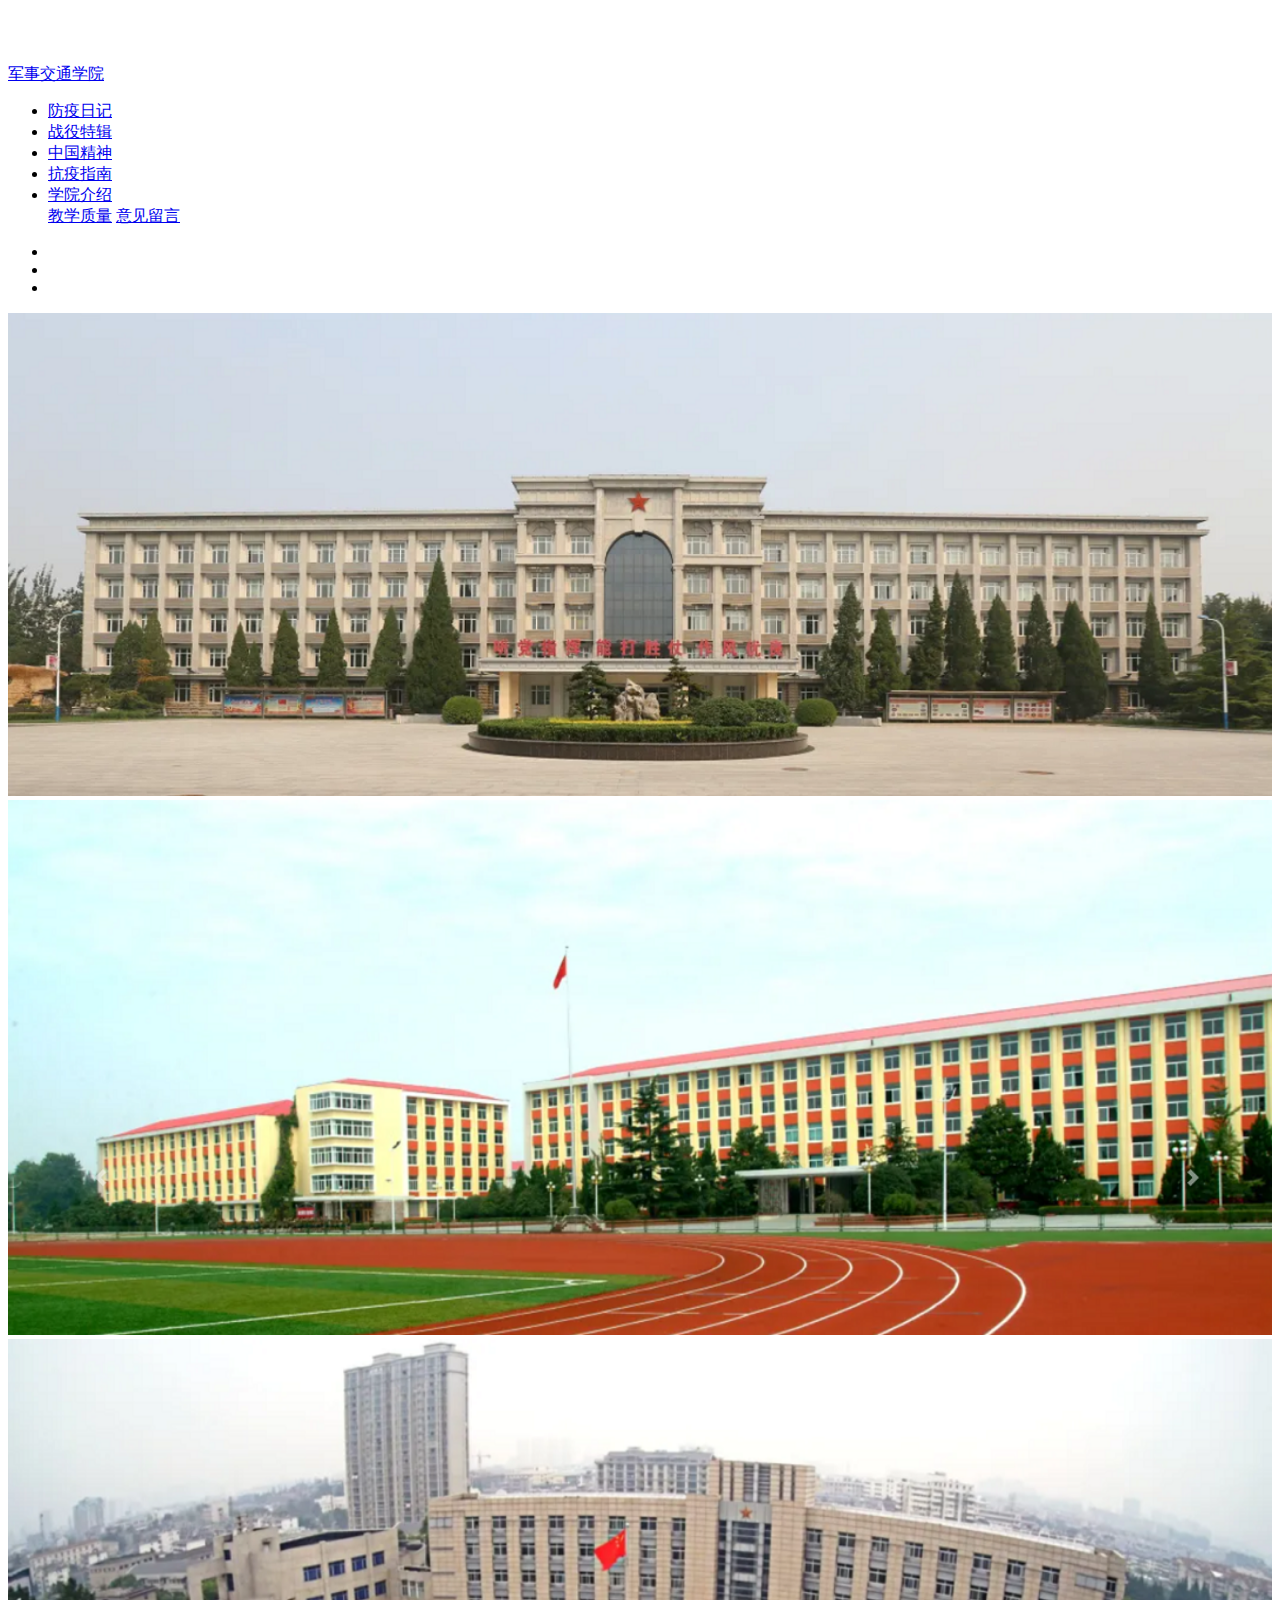
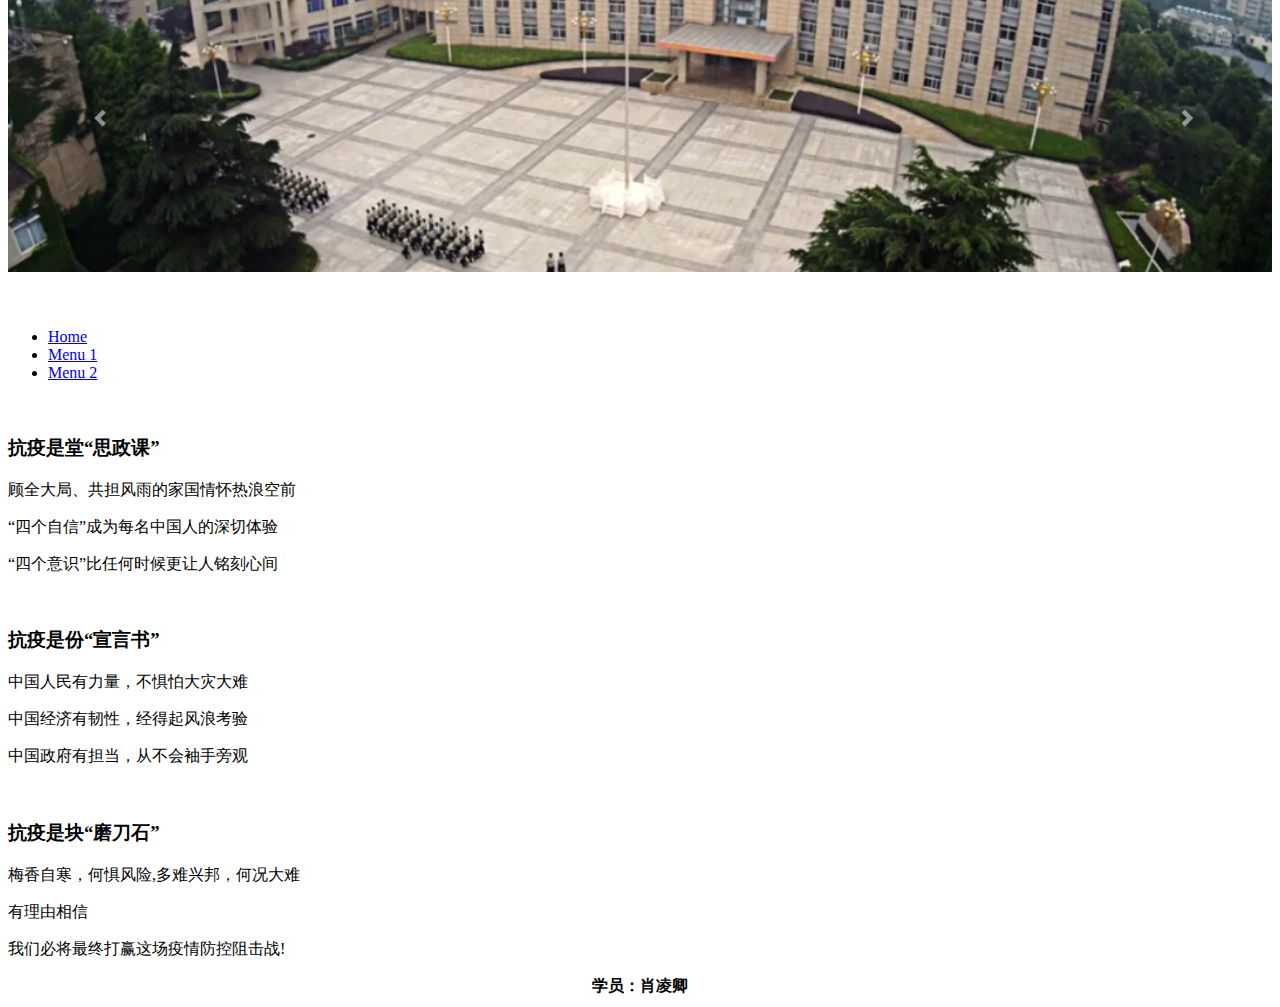
<file: index.html>
<!DOCTYPE html>
<html lang="zh">
	<head>
		<meta charset="UTF-8">
		<meta name="viewport" content="width=device-width, initial-scale=1.0">
		<meta http-equiv="X-UA-Compatible" content="ie=edge">
		<link rel="stylesheet" href="https://cdn.staticfile.org/twitter-bootstrap/4.3.1/css/bootstrap.min.css">
		<script src="https://cdn.staticfile.org/jquery/3.2.1/jquery.min.js"></script>
		<script src="https://cdn.staticfile.org/popper.js/1.15.0/umd/popper.min.js"></script>
		<script src="https://cdn.staticfile.org/twitter-bootstrap/4.3.1/js/bootstrap.min.js"></script>
		<!--[if lt IE 9]>
	  <script src="https://cdn.jsdelivr.net/npm/html5shiv@3.7.3/dist/html5shiv.min.js"></script>
	  <script src="https://cdn.jsdelivr.net/npm/respond.js@1.4.2/dest/respond.min.js"></script>
	<![endif]-->
		<!-- 引入相关样式文件 -->
		<link rel="stylesheet" type="text/css" href="css/index.css" />
		<title>军事交通学院</title>
	</head>
	<body>
		<!-- 导航栏部分 -->
		<nav class="navbar navbar-expand-sm bg-dark navbar-dark" id="int">
			<iframe frameborder="no" border="0" marginwidth="0" marginheight="0" width=298 height=52 src="https://music.163.com/outchain/player?type=2&id=1454382683&auto=1&height=32"></iframe>
			<div class="container">
				<!-- Brand -->
				<a class="navbar-brand col-lg-4" href="index.html">军事交通学院</a>

				<!-- Links -->
				<ul class="navbar-nav col-lg-8">
					<li class="nav-item">
						<a class="nav-link" href="html/diary.html">防疫日记</a>
					</li>
					<li class="nav-item">
						<a class="nav-link" href="html/action.html">战役特辑</a>
					</li>
					<li class="nav-item">
						<a class="nav-link" href="html/china.html">中国精神</a>
					</li>
					<li class="nav-item">
						<a class="nav-link" href="html/guide.html">抗疫指南</a>
					</li>
					<!-- Dropdown -->
					<li class="nav-item dropdown">
						<a class="nav-link dropdown-toggle" href="#" id="navbardrop" data-toggle="dropdown">
							学院介绍
						</a>
						<div class="dropdown-menu">
							<a class="dropdown-item" href="html/mass.html">教学质量</a>
							<a class="dropdown-item" href="html/note.html">意见留言</a>
						</div>
					</li>
				</ul>
			</div>
		</nav>
		<!-- 轮播图部分 -->

		<div id="demo" class="carousel slide" data-ride="carousel">

			<!-- 指示符 -->
			<ul class="carousel-indicators">
				<li data-target="#demo" data-slide-to="0" class="active"></li>
				<li data-target="#demo" data-slide-to="1"></li>
				<li data-target="#demo" data-slide-to="2"></li>
			</ul>

			<!-- 轮播图片 -->
			<div class="carousel-inner">
				<div class="carousel-item active">
					<img src="./images/bg1.png">
					<div class="carousel-caption">
					</div>
				</div>
				<div class="carousel-item">
					<img src="./images/bg2.png">
					<div class="carousel-caption">
					</div>
				</div>
				<div class="carousel-item">
					<img src="./images/bg3.png">
					<div class="carousel-caption">
					</div>
				</div>
			</div>

			<!-- 左右切换按钮 -->
			<a class="carousel-control-prev" href="#demo" data-slide="prev">
				<span class="carousel-control-prev-icon"></span>
			</a>
			<a class="carousel-control-next" href="#demo" data-slide="next">
				<span class="carousel-control-next-icon"></span>
			</a>

		</div>
		<br>
		<br>
		<!-- 卡片部分 -->

		<div class="container">
			<!-- Nav pills -->
			<ul class="nav nav-pills" role="tablist">
				<li class="nav-item">
					<a class="nav-link active" data-toggle="pill" href="#home">Home</a>
				</li>
				<li class="nav-item">
					<a class="nav-link" data-toggle="pill" href="#menu1">Menu 1</a>
				</li>
				<li class="nav-item">
					<a class="nav-link" data-toggle="pill" href="#menu2">Menu 2</a>
				</li>
			</ul>

			<!-- Tab panes -->
			<div class="tab-content">
				<div id="home" class="container tab-pane active"><br>
					<h3>抗疫是堂“思政课”</h3>
					<p>顾全大局、共担风雨的家国情怀热浪空前</p>
					<p>“四个自信”成为每名中国人的深切体验</p>
					<p>“四个意识”比任何时候更让人铭刻心间</p>
				</div>
				<div id="menu1" class="container tab-pane fade"><br>
					<h3>抗疫是份“宣言书”</h3>
					<p>中国人民有力量，不惧怕大灾大难</p>
					<p>中国经济有韧性，经得起风浪考验</p>
					<p>中国政府有担当，从不会袖手旁观</p>
				</div>
				<div id="menu2" class="container tab-pane fade"><br>
					<h3>抗疫是块“磨刀石”</h3>
					<p>梅香自寒，何惧风险,多难兴邦，何况大难</p>
					<p>有理由相信</p>
					<p>我们必将最终打赢这场疫情防控阻击战!</p>
				</div>
			</div>
		</div>
		<footer class="container" style="text-align: center;margin-bottom: 10px; font-weight: bolder;">
			学员：肖凌卿
		</footer>
	</body>
</html>
</file>
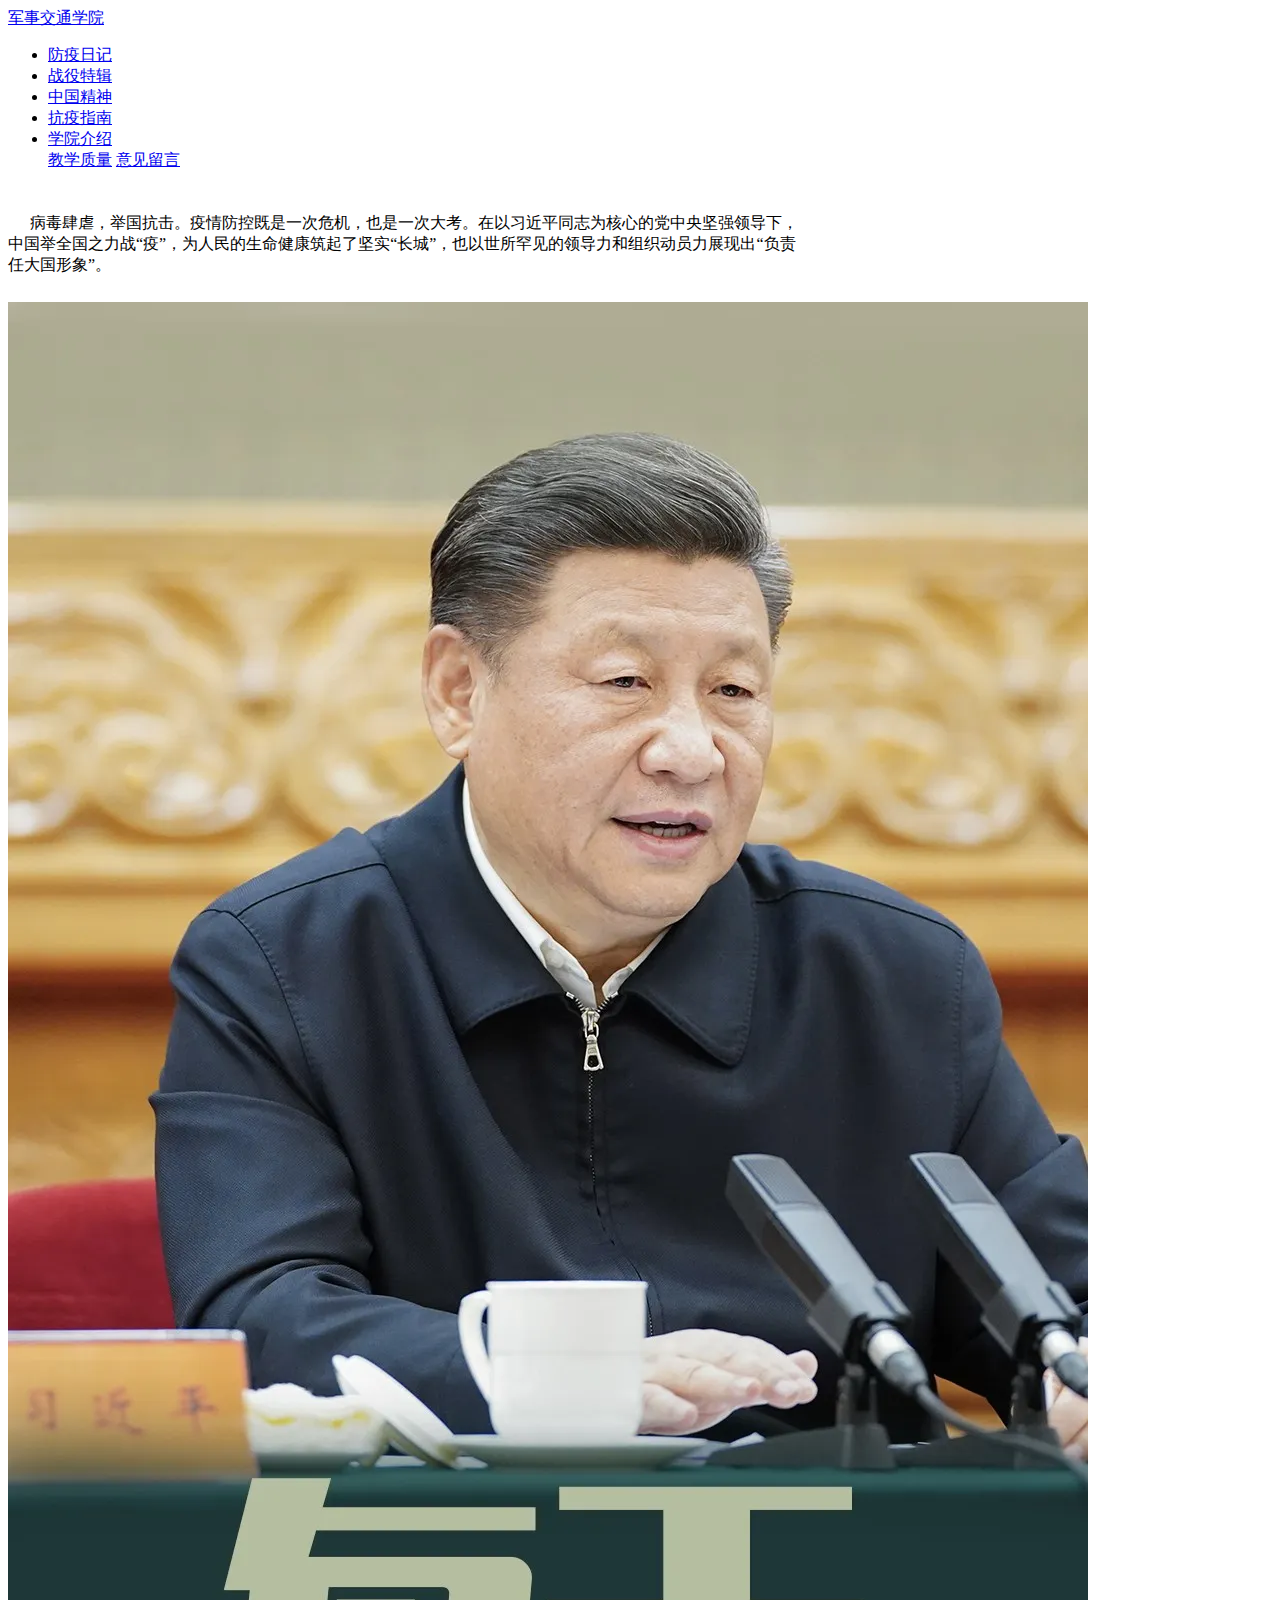
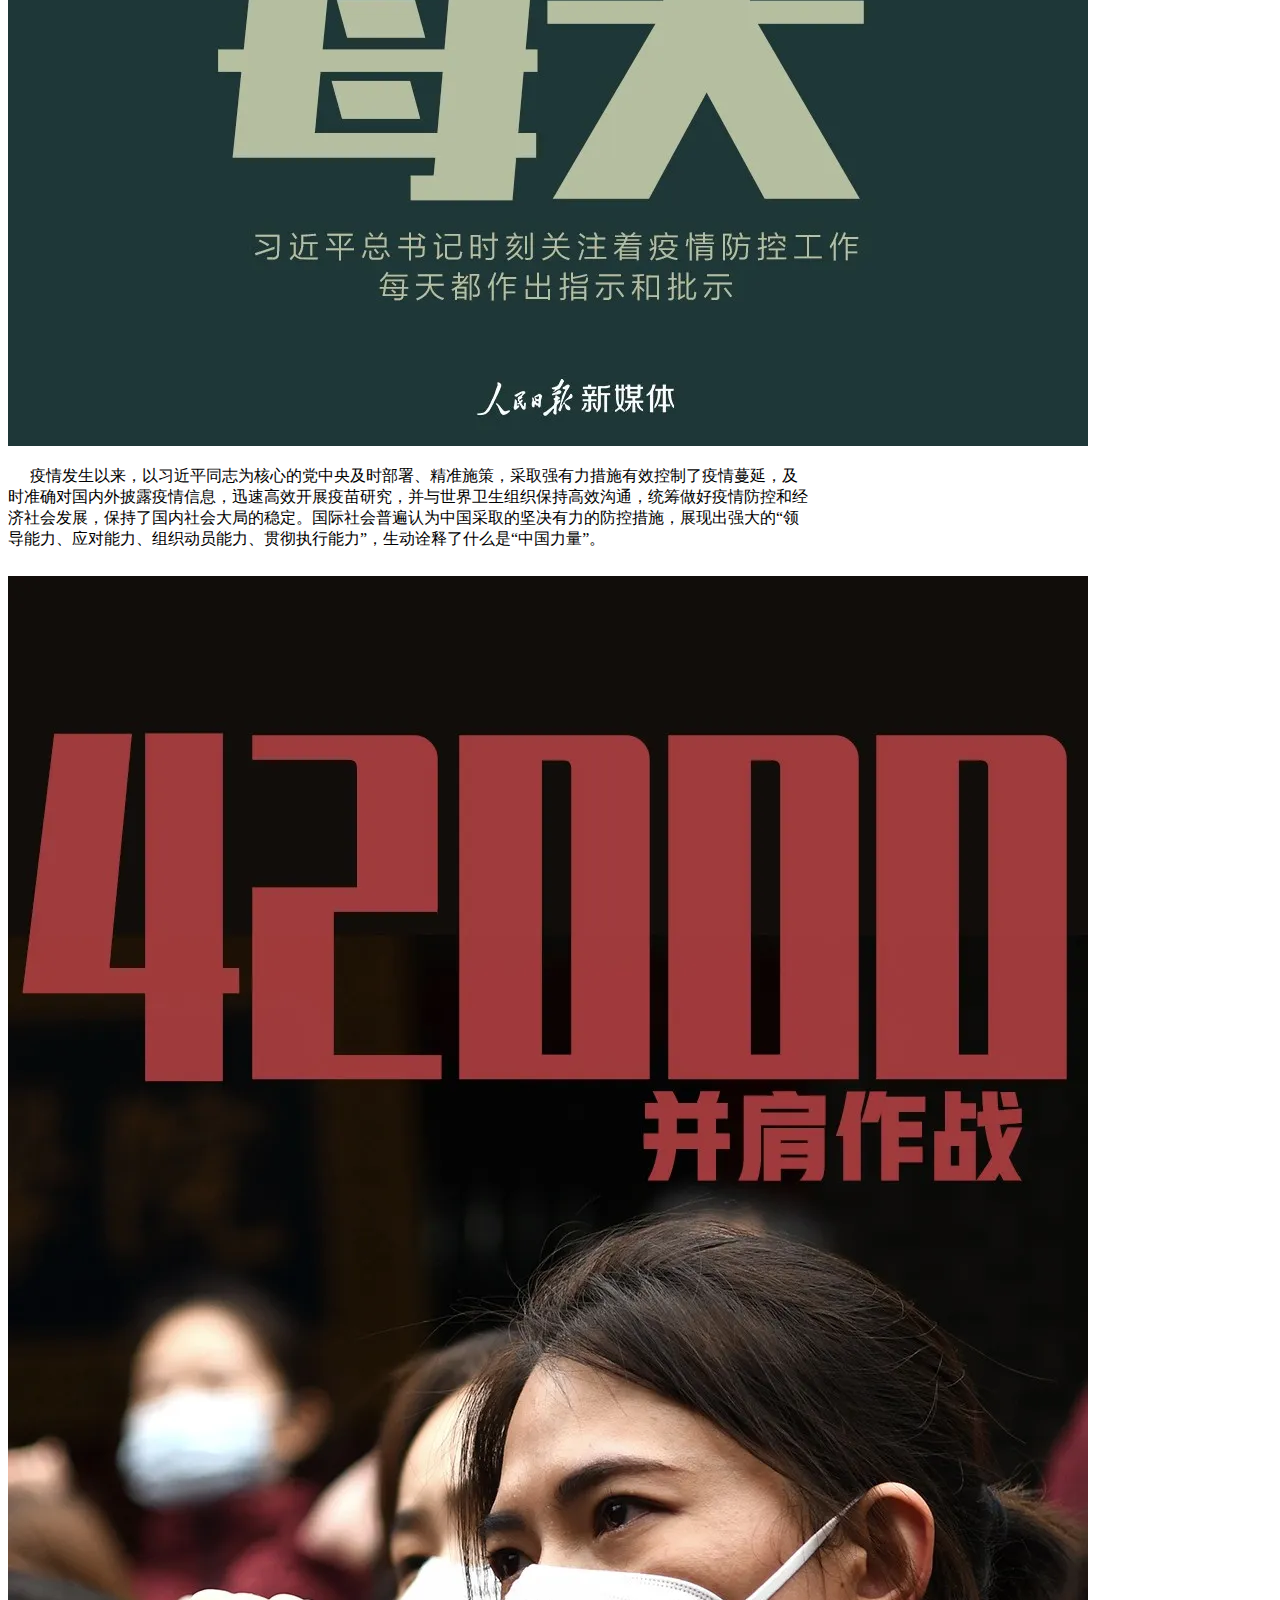
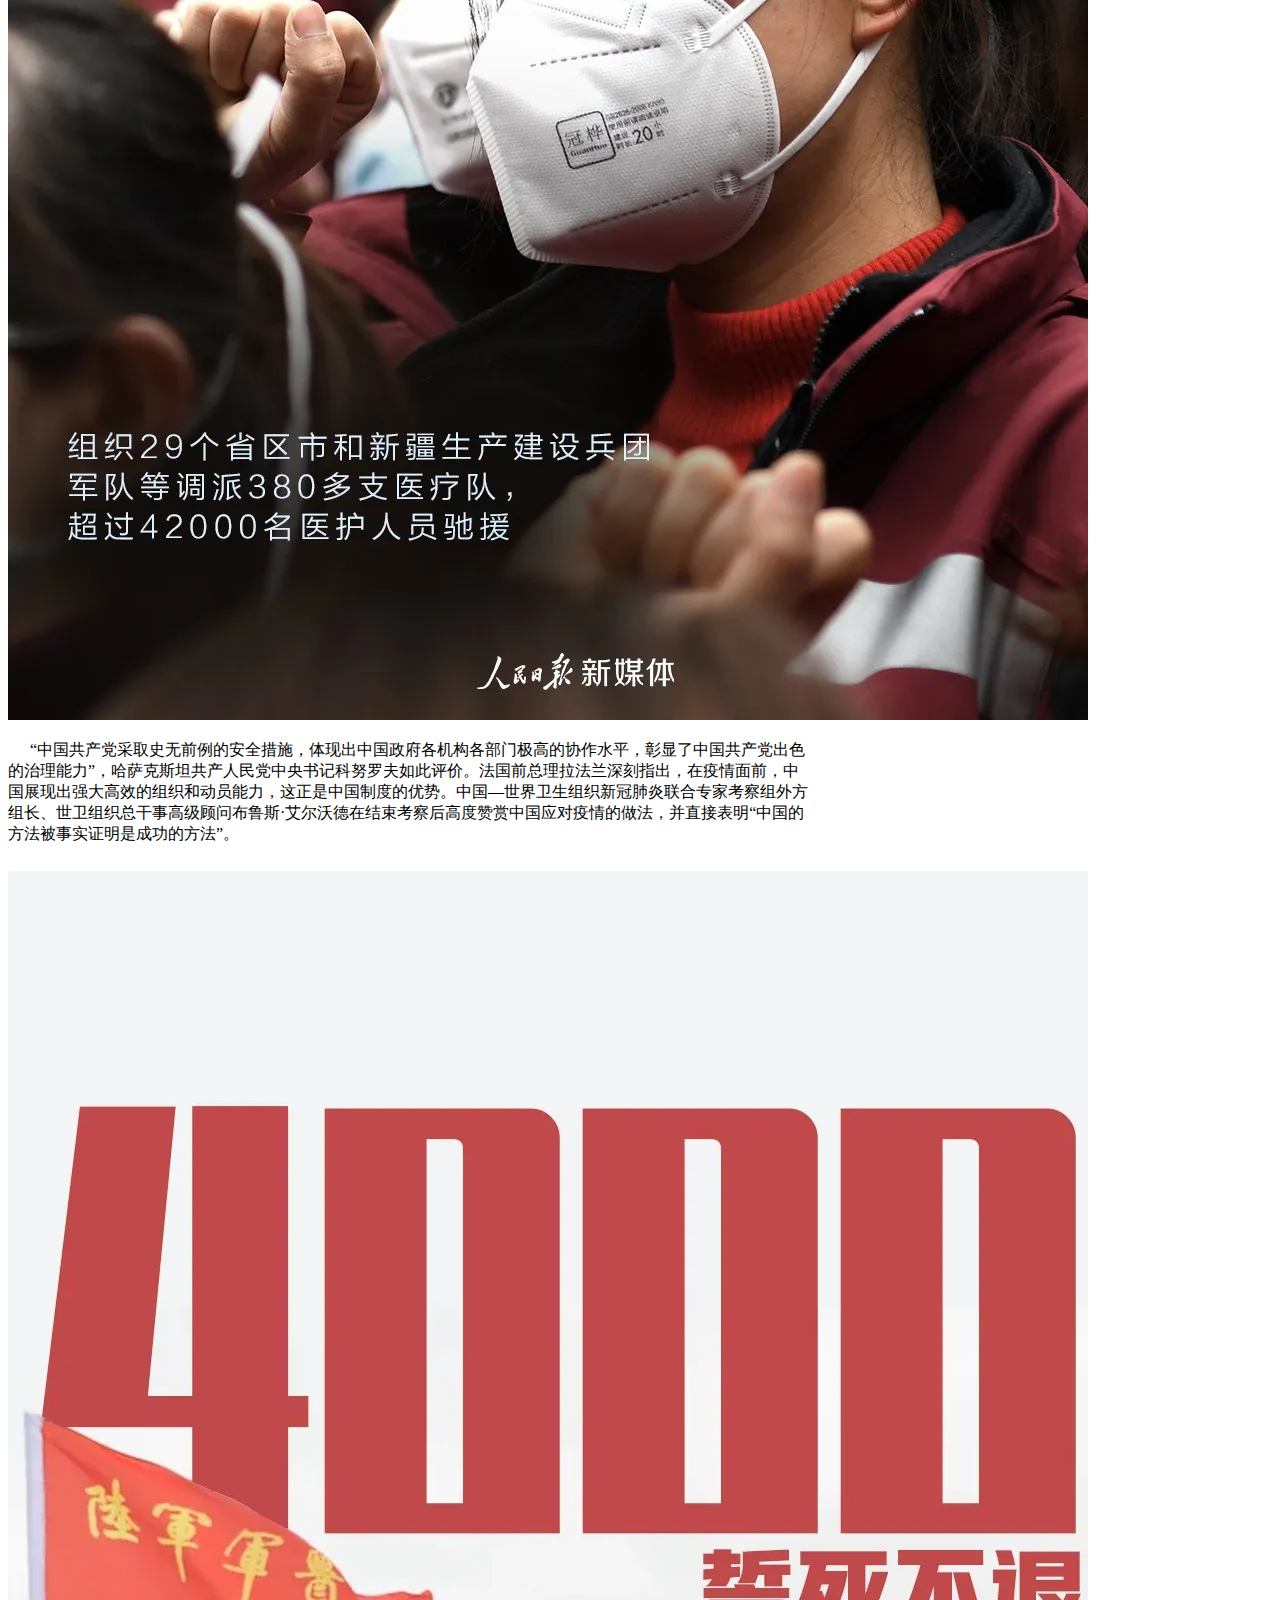
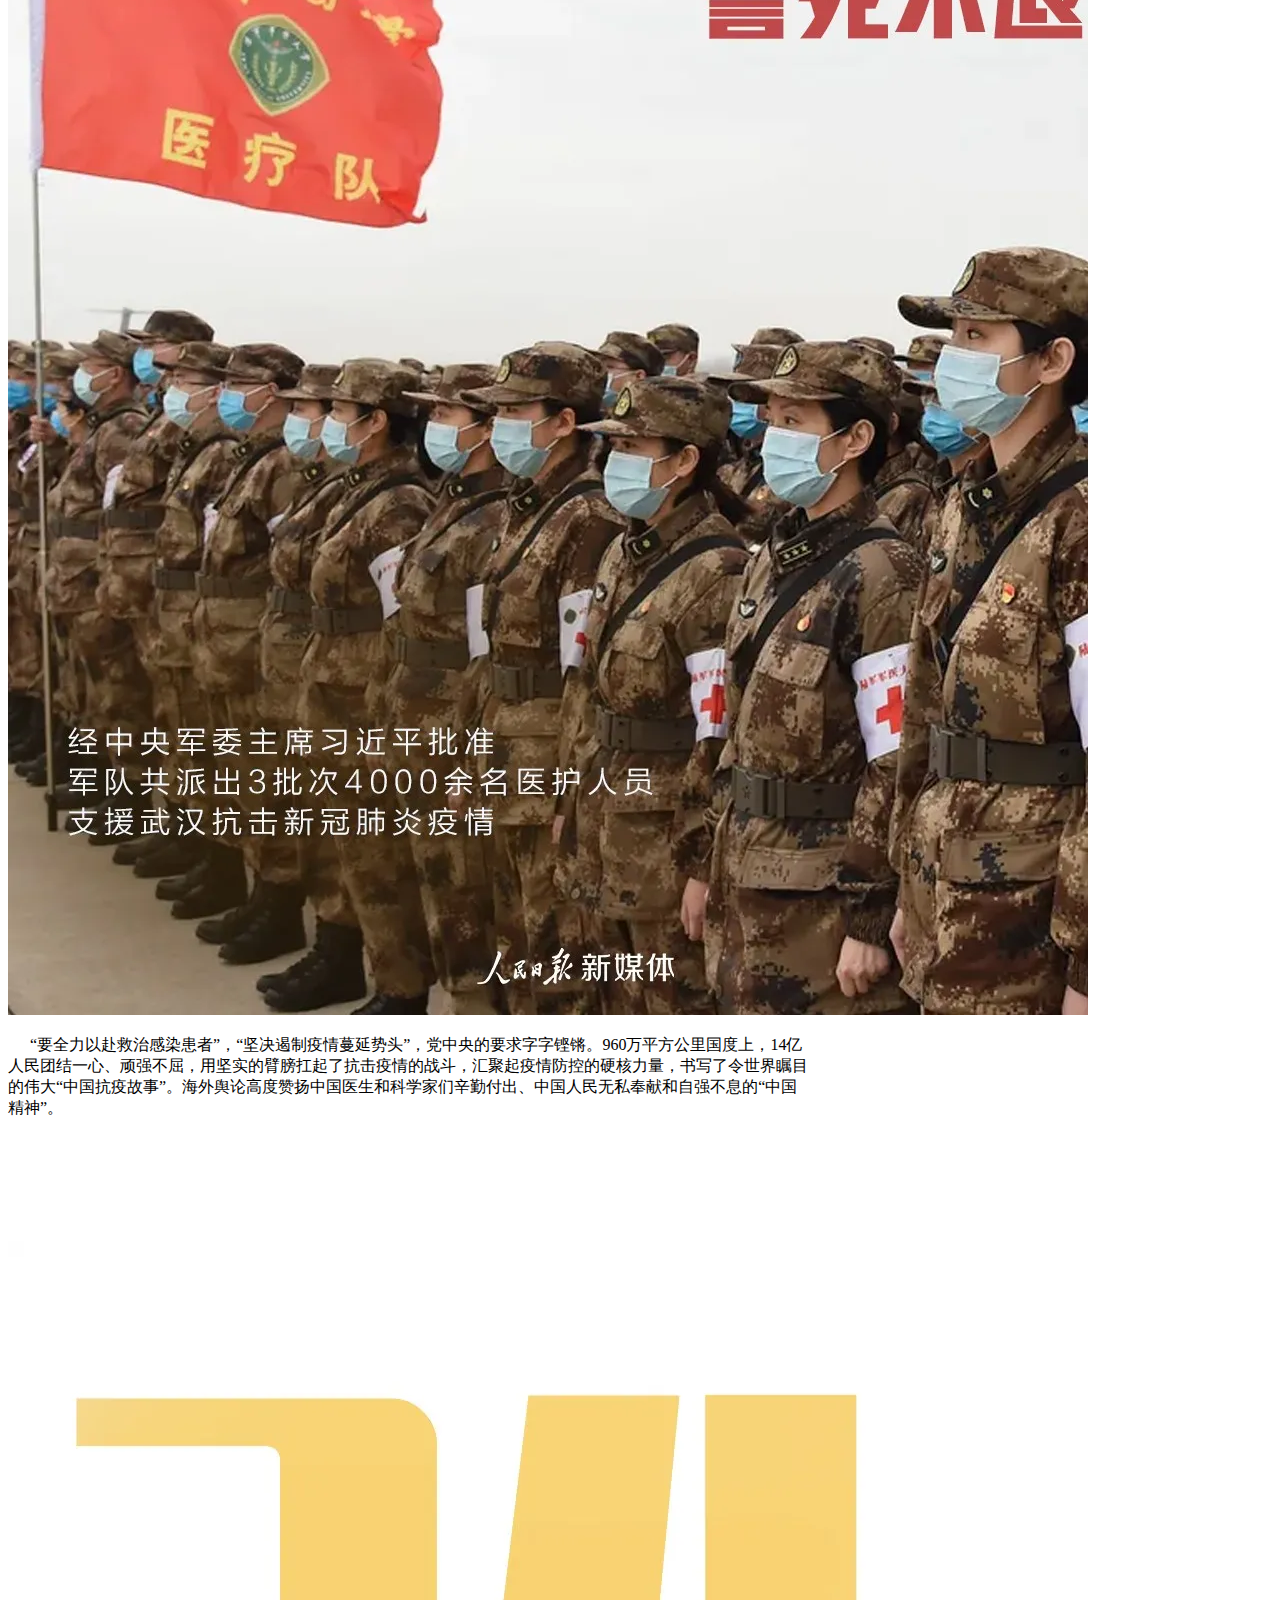
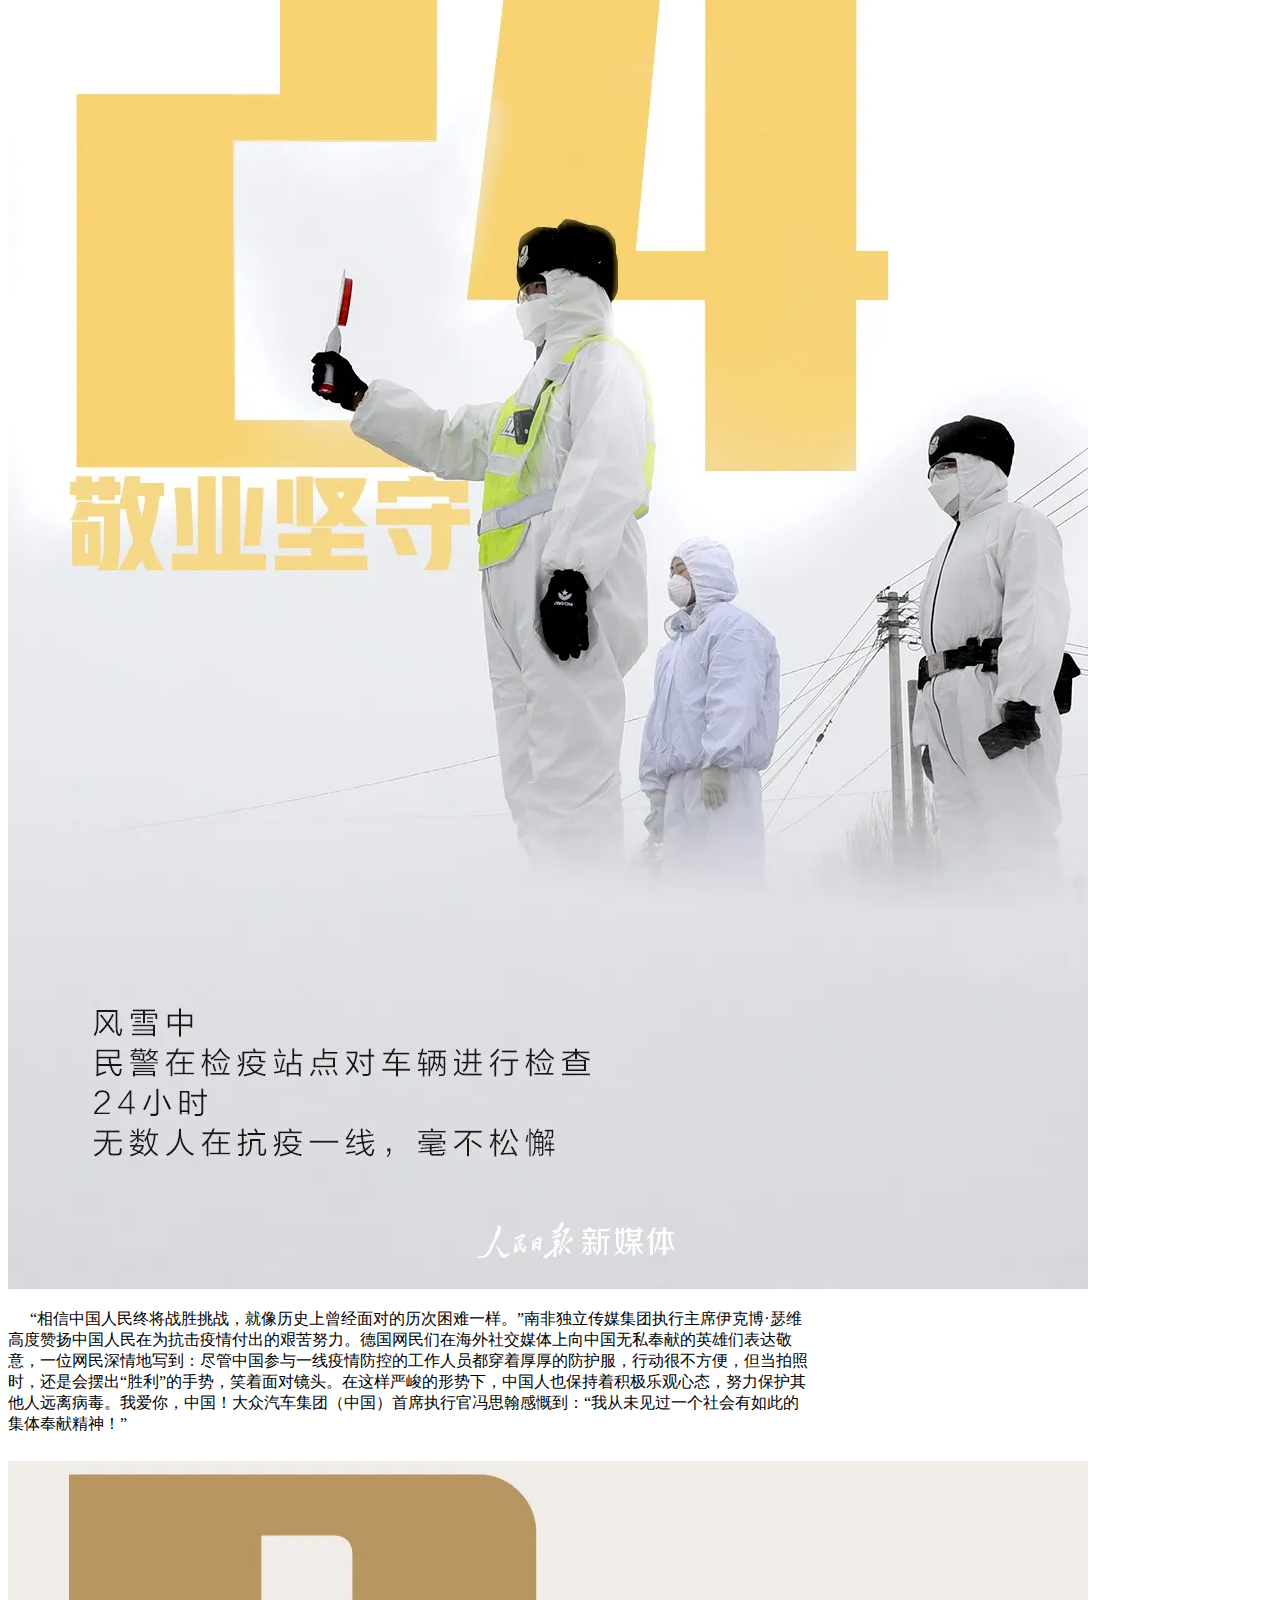
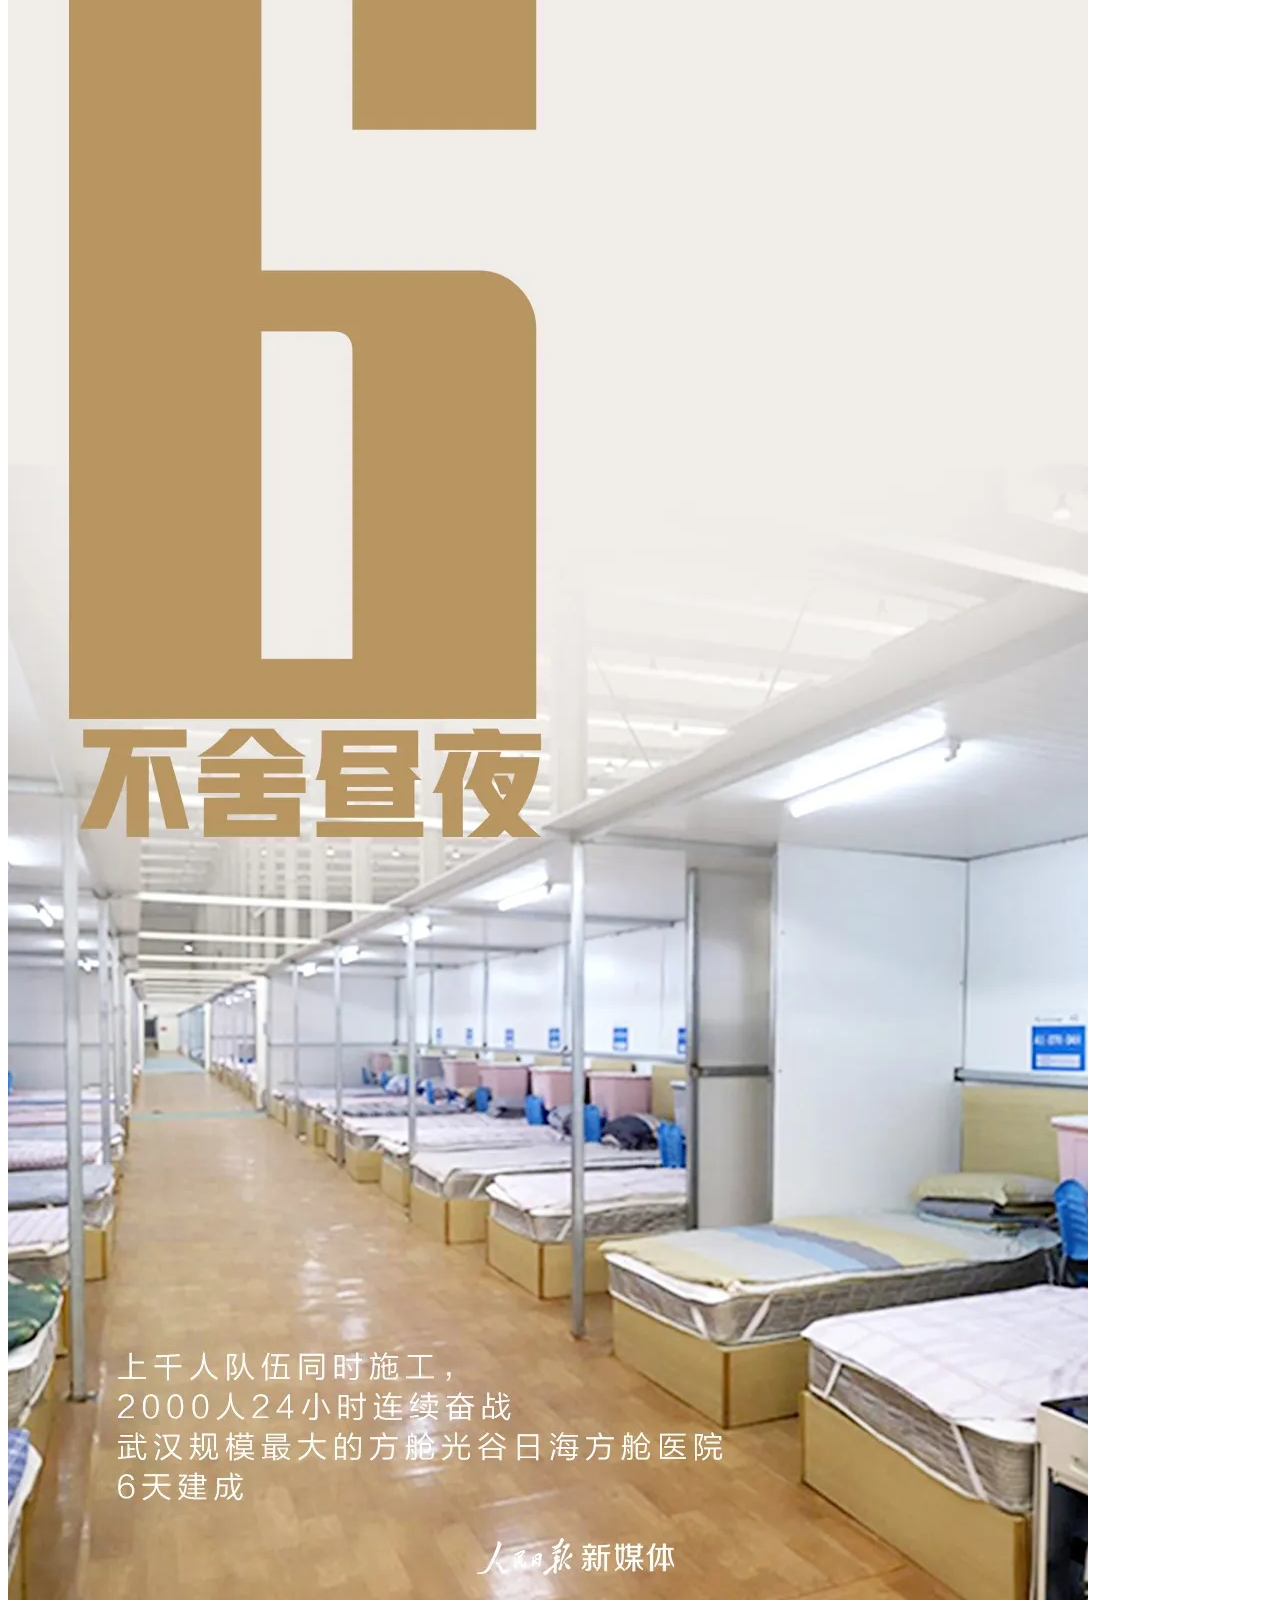
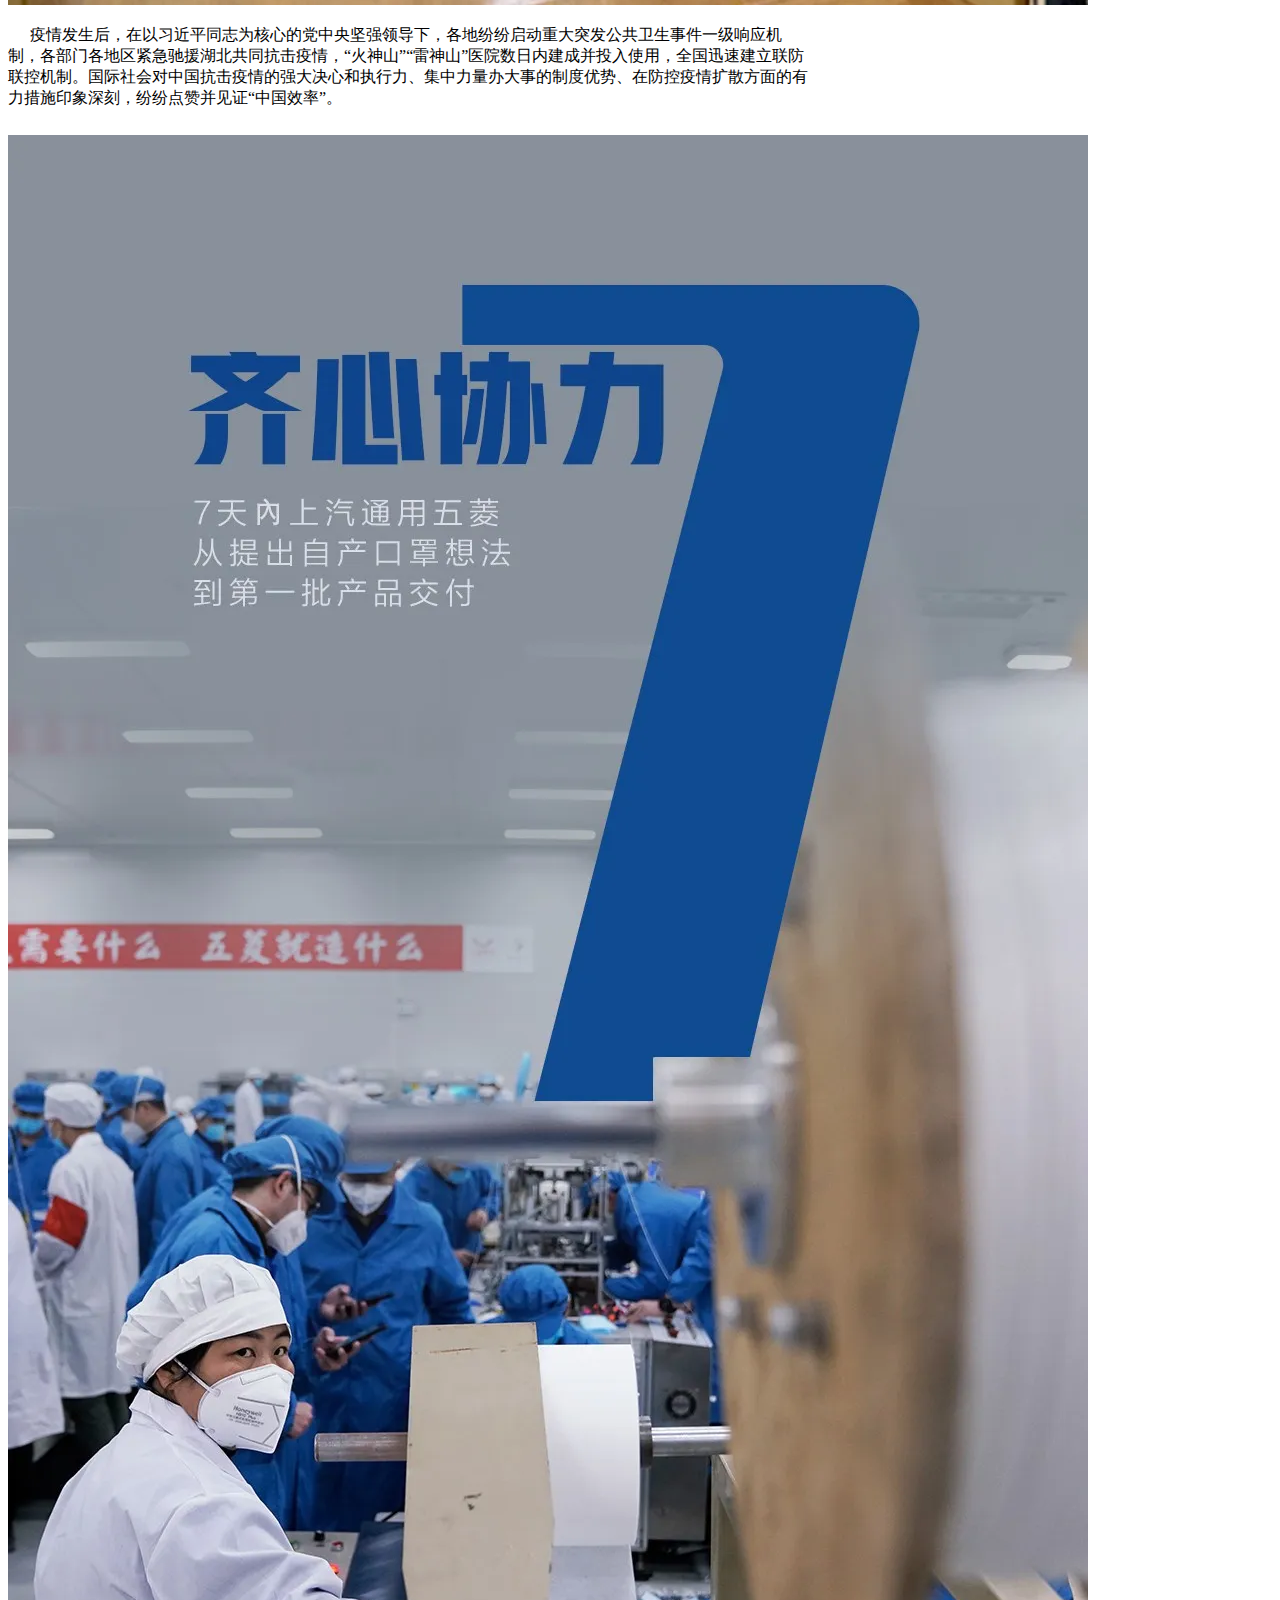
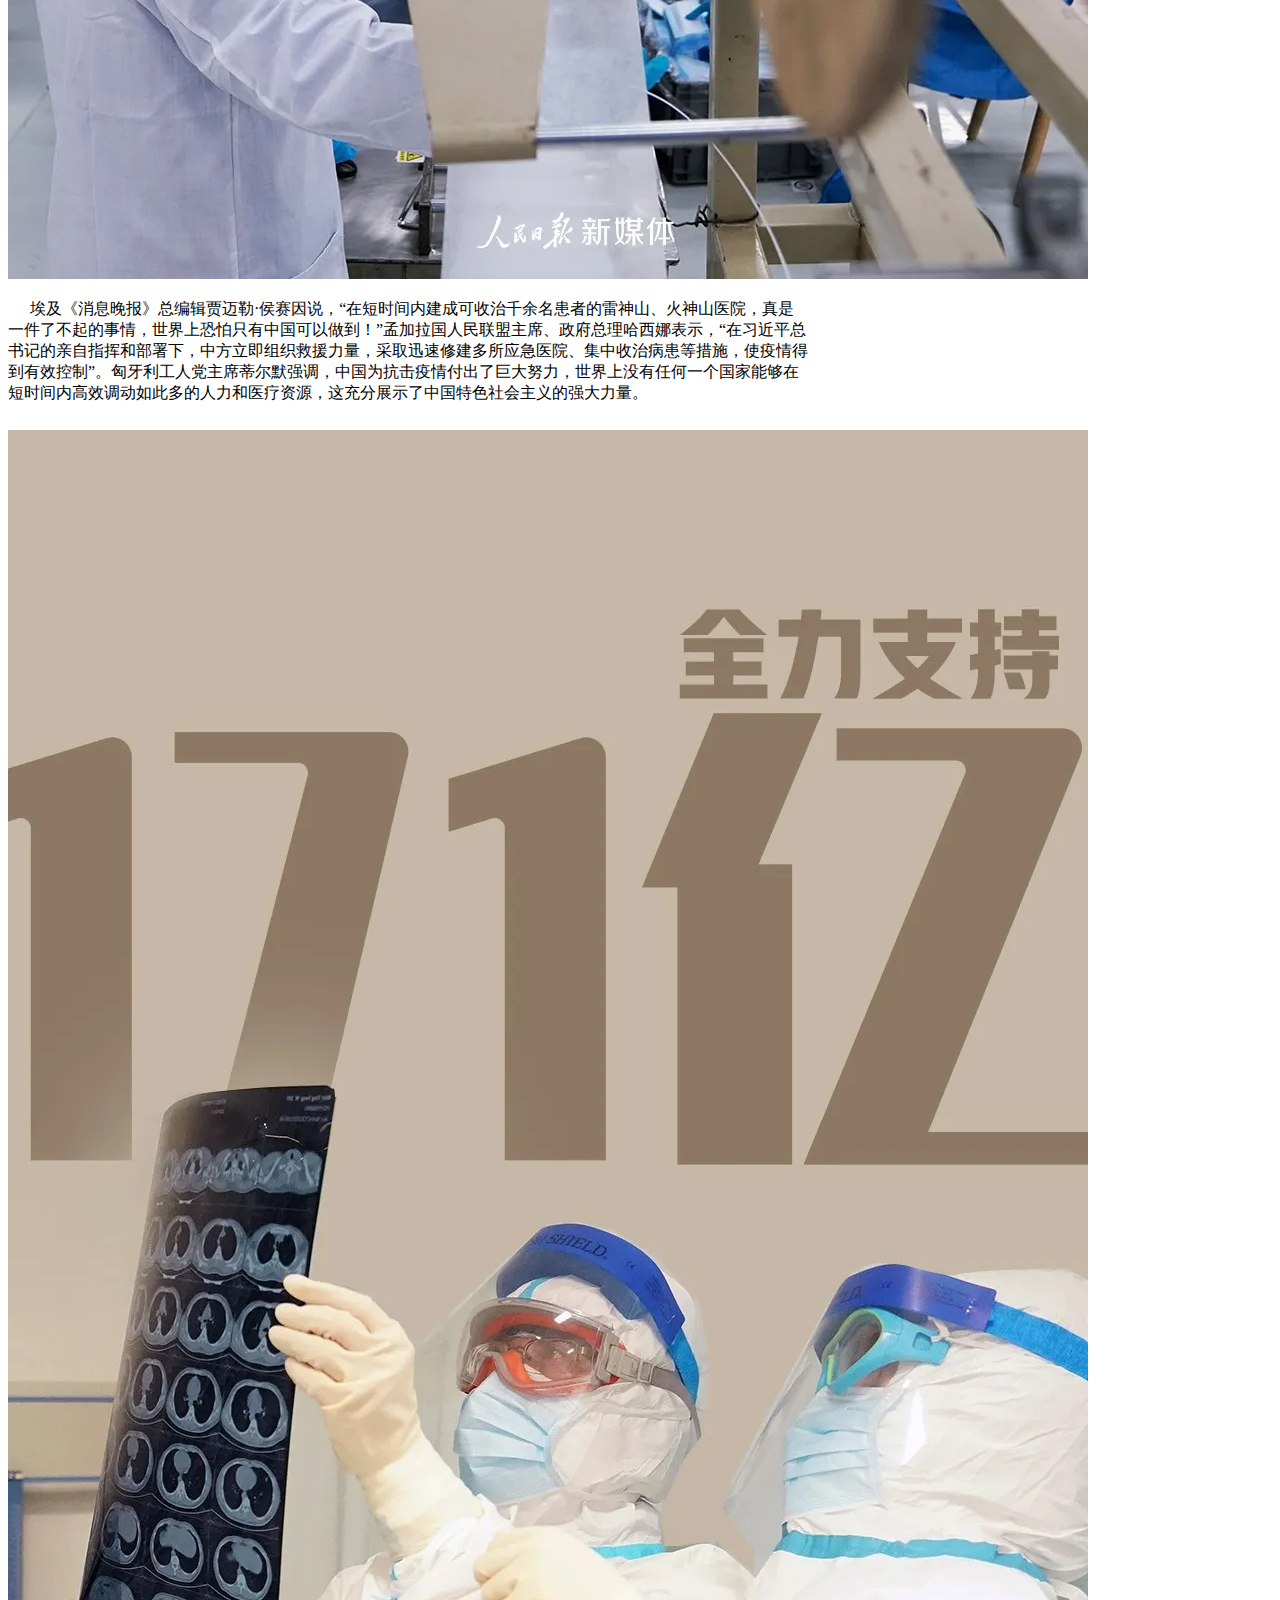
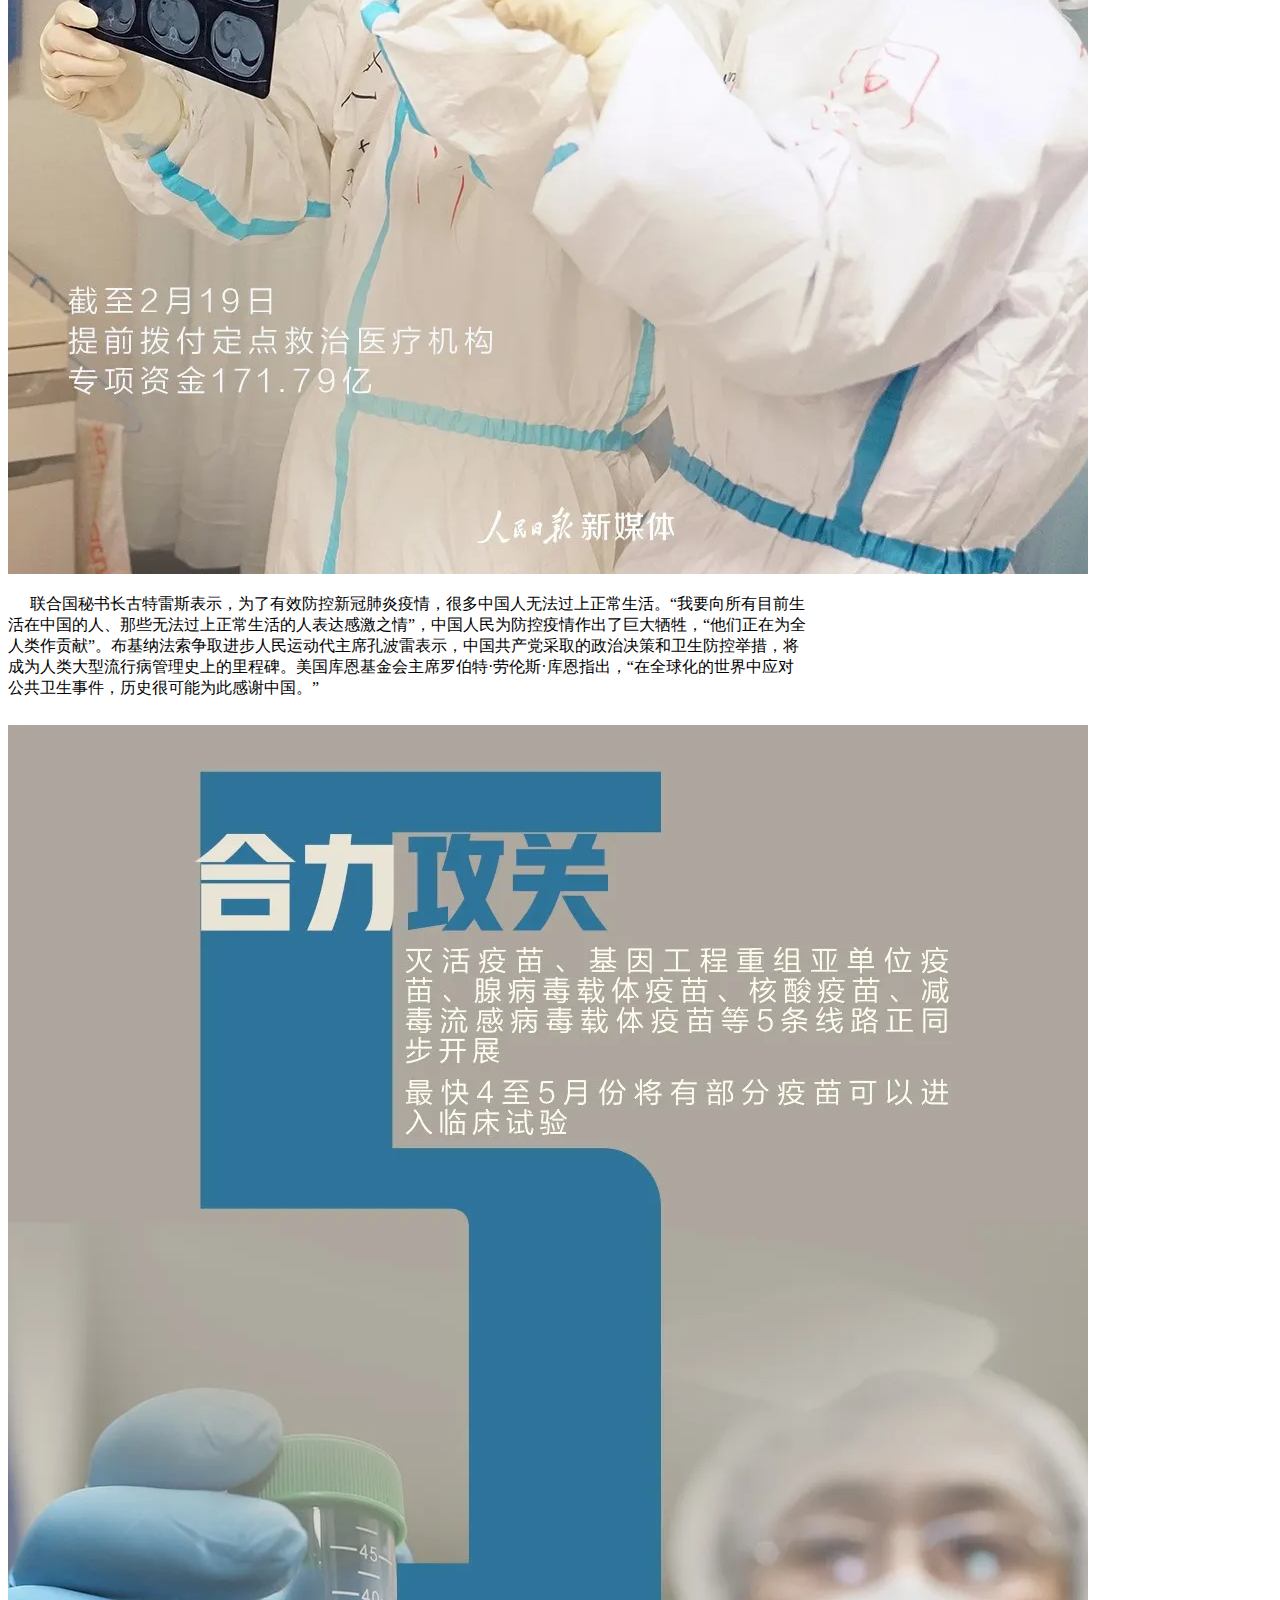
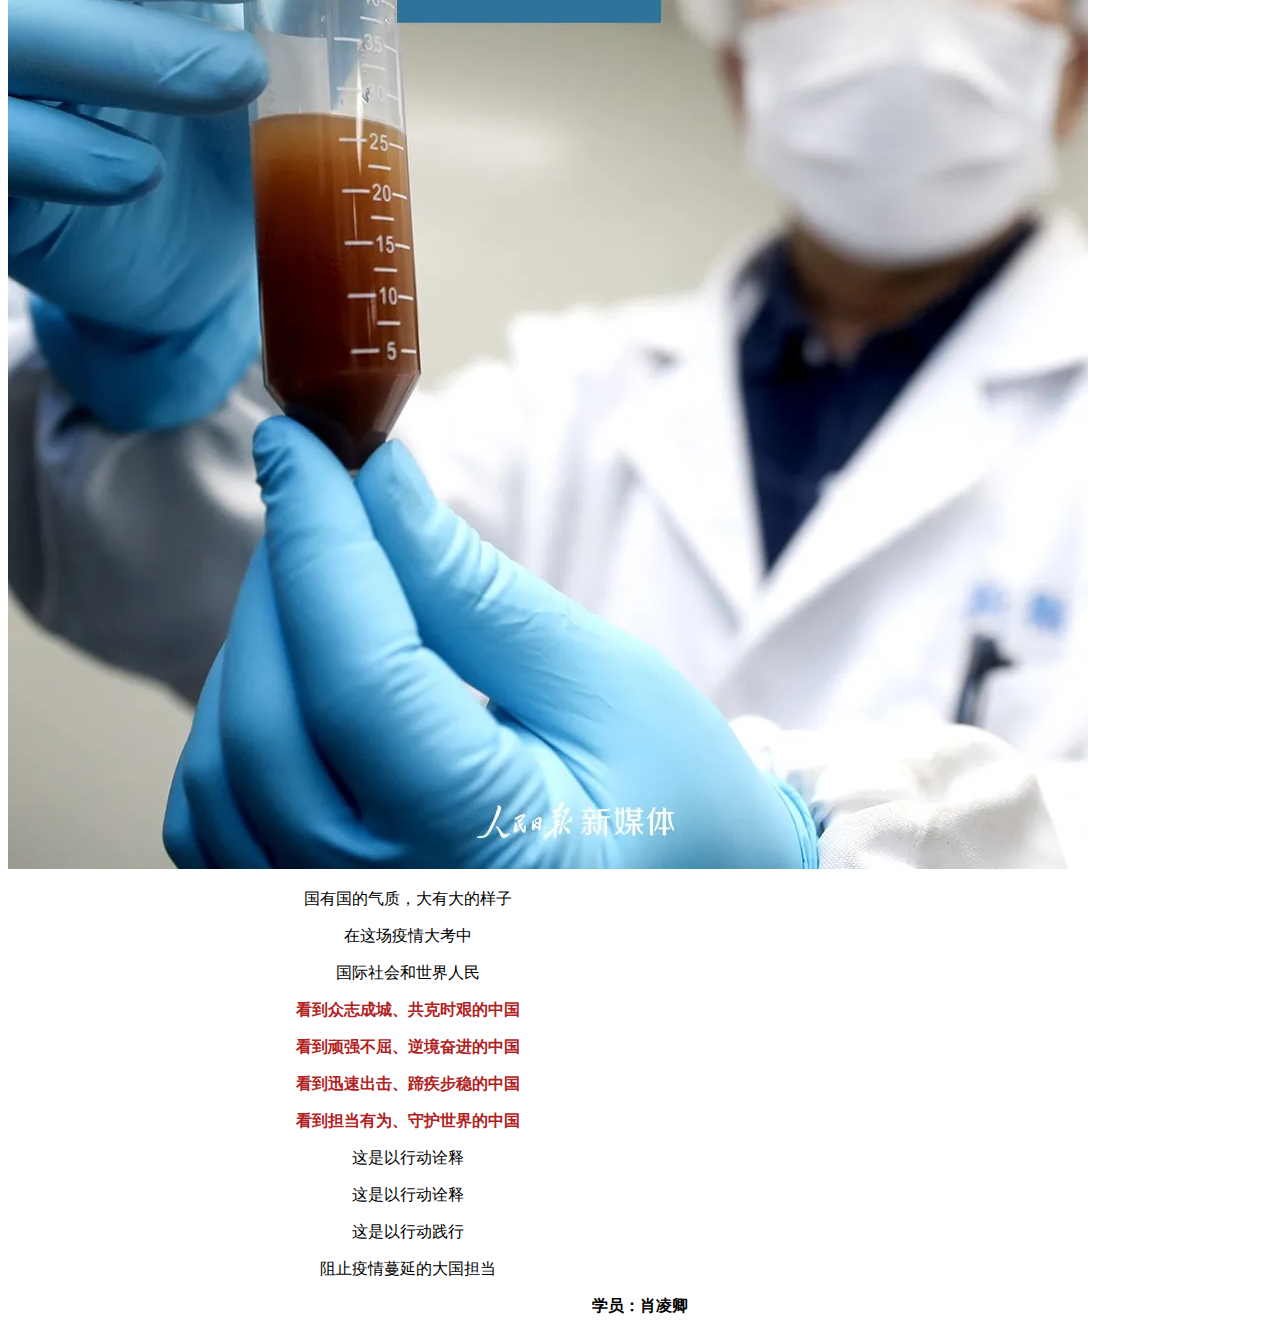
<file: html/china.html>
<!DOCTYPE html>
<html lang="zh">
	<head>
		<meta charset="UTF-8">
		<meta name="viewport" content="width=device-width, initial-scale=1.0">
		<meta http-equiv="X-UA-Compatible" content="ie=edge">
		<link rel="stylesheet" href="https://cdn.staticfile.org/twitter-bootstrap/4.3.1/css/bootstrap.min.css">
		<script src="https://cdn.staticfile.org/jquery/3.2.1/jquery.min.js"></script>
		<script src="https://cdn.staticfile.org/popper.js/1.15.0/umd/popper.min.js"></script>
		<script src="https://cdn.staticfile.org/twitter-bootstrap/4.3.1/js/bootstrap.min.js"></script>
		<!--[if lt IE 9]>
	  <script src="https://cdn.jsdelivr.net/npm/html5shiv@3.7.3/dist/html5shiv.min.js"></script>
	  <script src="https://cdn.jsdelivr.net/npm/respond.js@1.4.2/dest/respond.min.js"></script>
	<![endif]-->
		<!-- 引入相关样式文件 -->
		<link rel="stylesheet" type="text/css" href="../css/index.css" />
		<title>军事交通学院</title>
	</head>
	<body>
		<!-- 导航栏部分 -->
		<nav class="navbar navbar-expand-sm bg-dark navbar-dark" id="int">
			<div class="container">
				<!-- Brand -->
				<a class="navbar-brand col-lg-4" href="../index.html">军事交通学院</a>

				<!-- Links -->
				<ul class="navbar-nav col-lg-8">
					<li class="nav-item">
						<a class="nav-link" href="diary.html">防疫日记</a>
					</li>
					<li class="nav-item">
						<a class="nav-link" href="action.html">战役特辑</a>
					</li>
					<li class="nav-item">
						<a class="nav-link" href="china.html">中国精神</a>
					</li>
					<li class="nav-item">
						<a class="nav-link" href="guide.html">抗疫指南</a>
					</li>
					<!-- Dropdown -->
					<li class="nav-item dropdown">
						<a class="nav-link dropdown-toggle" href="#" id="navbardrop" data-toggle="dropdown">
							学院介绍
						</a>
						<div class="dropdown-menu">
							<a class="dropdown-item" href="html/mass.html">教学质量</a>
							<a class="dropdown-item" href="html/note.html">意见留言</a>
						</div>
					</li>
				</ul>
			</div>
		</nav>

		<div>
			<section class="container inn" style="padding-top: 10px;">
				<p style="text-indent: 22px;">
					病毒肆虐，举国抗击。疫情防控既是一次危机，也是一次大考。在以习近平同志为核心的党中央坚强领导下，
					中国举全国之力战“疫”，为人民的生命健康筑起了坚实“长城”，也以世所罕见的领导力和组织动员力展现出“负责任大国形象”。
				</p>
				<img src="../images/qq.webp" class="col-sm-1 col-lg-10 col-md-10" style="margin-top: 10px;">
				
				<p style="text-indent: 22px;">
					疫情发生以来，以习近平同志为核心的党中央及时部署、精准施策，采取强有力措施有效控制了疫情蔓延，及时准确对国内外披露疫情信息，迅速高效开展疫苗研究，并与世界卫生组织保持高效沟通，统筹做好疫情防控和经济社会发展，保持了国内社会大局的稳定。国际社会普遍认为中国采取的坚决有力的防控措施，展现出强大的“领导能力、应对能力、组织动员能力、贯彻执行能力”，生动诠释了什么是“中国力量”。
				</p>
				<img src="../images/ww.webp" class="col-sm-1 col-lg-10 col-md-10" style="margin-top: 10px;">
				
				<p style="text-indent: 22px;">“中国共产党采取史无前例的安全措施，体现出中国政府各机构各部门极高的协作水平，彰显了中国共产党出色的治理能力”，哈萨克斯坦共产人民党中央书记科努罗夫如此评价。法国前总理拉法兰深刻指出，在疫情面前，中国展现出强大高效的组织和动员能力，这正是中国制度的优势。中国—世界卫生组织新冠肺炎联合专家考察组外方组长、世卫组织总干事高级顾问布鲁斯·艾尔沃德在结束考察后高度赞赏中国应对疫情的做法，并直接表明“中国的方法被事实证明是成功的方法”。</p>
				<img src="../images/ee.webp" class="col-sm-1 col-lg-10 col-md-10" style="margin-top: 10px;">
				
				<p style="text-indent: 22px;">“要全力以赴救治感染患者”，“坚决遏制疫情蔓延势头”，党中央的要求字字铿锵。960万平方公里国度上，14亿人民团结一心、顽强不屈，用坚实的臂膀扛起了抗击疫情的战斗，汇聚起疫情防控的硬核力量，书写了令世界瞩目的伟大“中国抗疫故事”。海外舆论高度赞扬中国医生和科学家们辛勤付出、中国人民无私奉献和自强不息的“中国精神”。</p>
				<img src="../images/rr.webp" class="col-sm-1 col-lg-10 col-md-10" style="margin-top: 10px;">
				
				<p style="text-indent: 22px;">“相信中国人民终将战胜挑战，就像历史上曾经面对的历次困难一样。”南非独立传媒集团执行主席伊克博·瑟维高度赞扬中国人民在为抗击疫情付出的艰苦努力。德国网民们在海外社交媒体上向中国无私奉献的英雄们表达敬意，一位网民深情地写到：尽管中国参与一线疫情防控的工作人员都穿着厚厚的防护服，行动很不方便，但当拍照时，还是会摆出“胜利”的手势，笑着面对镜头。在这样严峻的形势下，中国人也保持着积极乐观心态，努力保护其他人远离病毒。我爱你，中国！大众汽车集团（中国）首席执行官冯思翰感慨到：“我从未见过一个社会有如此的集体奉献精神！”</p>
				<img src="../images/tt.webp" class="col-sm-1 col-lg-10 col-md-10" style="margin-top: 10px;">
				
				<p style="text-indent: 22px;">疫情发生后，在以习近平同志为核心的党中央坚强领导下，各地纷纷启动重大突发公共卫生事件一级响应机制，各部门各地区紧急驰援湖北共同抗击疫情，“火神山”“雷神山”医院数日内建成并投入使用，全国迅速建立联防联控机制。国际社会对中国抗击疫情的强大决心和执行力、集中力量办大事的制度优势、在防控疫情扩散方面的有力措施印象深刻，纷纷点赞并见证“中国效率”。</p>
				<img src="../images/yy.webp" class="col-sm-1 col-lg-10 col-md-10" style="margin-top: 10px;">
				<p style="text-indent: 22px;">埃及《消息晚报》总编辑贾迈勒·侯赛因说，“在短时间内建成可收治千余名患者的雷神山、火神山医院，真是一件了不起的事情，世界上恐怕只有中国可以做到！”孟加拉国人民联盟主席、政府总理哈西娜表示，“在习近平总书记的亲自指挥和部署下，中方立即组织救援力量，采取迅速修建多所应急医院、集中收治病患等措施，使疫情得到有效控制”。匈牙利工人党主席蒂尔默强调，中国为抗击疫情付出了巨大努力，世界上没有任何一个国家能够在短时间内高效调动如此多的人力和医疗资源，这充分展示了中国特色社会主义的强大力量。
				</p>
				<img src="../images/uu.webp" class="col-sm-1 col-lg-10 col-md-10" style="margin-top: 10px;">
				<p style="text-indent: 22px;">
					联合国秘书长古特雷斯表示，为了有效防控新冠肺炎疫情，很多中国人无法过上正常生活。“我要向所有目前生活在中国的人、那些无法过上正常生活的人表达感激之情”，中国人民为防控疫情作出了巨大牺牲，“他们正在为全人类作贡献”。布基纳法索争取进步人民运动代主席孔波雷表示，中国共产党采取的政治决策和卫生防控举措，将成为人类大型流行病管理史上的里程碑。美国库恩基金会主席罗伯特·劳伦斯·库恩指出，“在全球化的世界中应对公共卫生事件，历史很可能为此感谢中国。”
				</p>
				<img src="../images/ii.webp" class="col-sm-1 col-lg-10 col-md-10" style="margin-top: 10px;">
			<div class="container context">
				<p>国有国的气质，大有大的样子</p>
				<p>在这场疫情大考中</p>
				<p>国际社会和世界人民</p>
				<p class = "icon">看到众志成城、共克时艰的中国</p>
				<p class = "icon">看到顽强不屈、逆境奋进的中国</p>
				<p class = "icon">看到迅速出击、蹄疾步稳的中国</p>
				<p class = "icon">看到担当有为、守护世界的中国</p>
				<p>这是以行动诠释</p>
				<p>这是以行动诠释</p>
				<p>这是以行动践行</p>
				<p>阻止疫情蔓延的大国担当</p>
			</div>
			</section>
		</div>
		<footer class="container" style="text-align: center;margin-bottom: 10px; font-weight: bolder;">
			学员：肖凌卿
		</footer>
	</body>
</html>
</file>
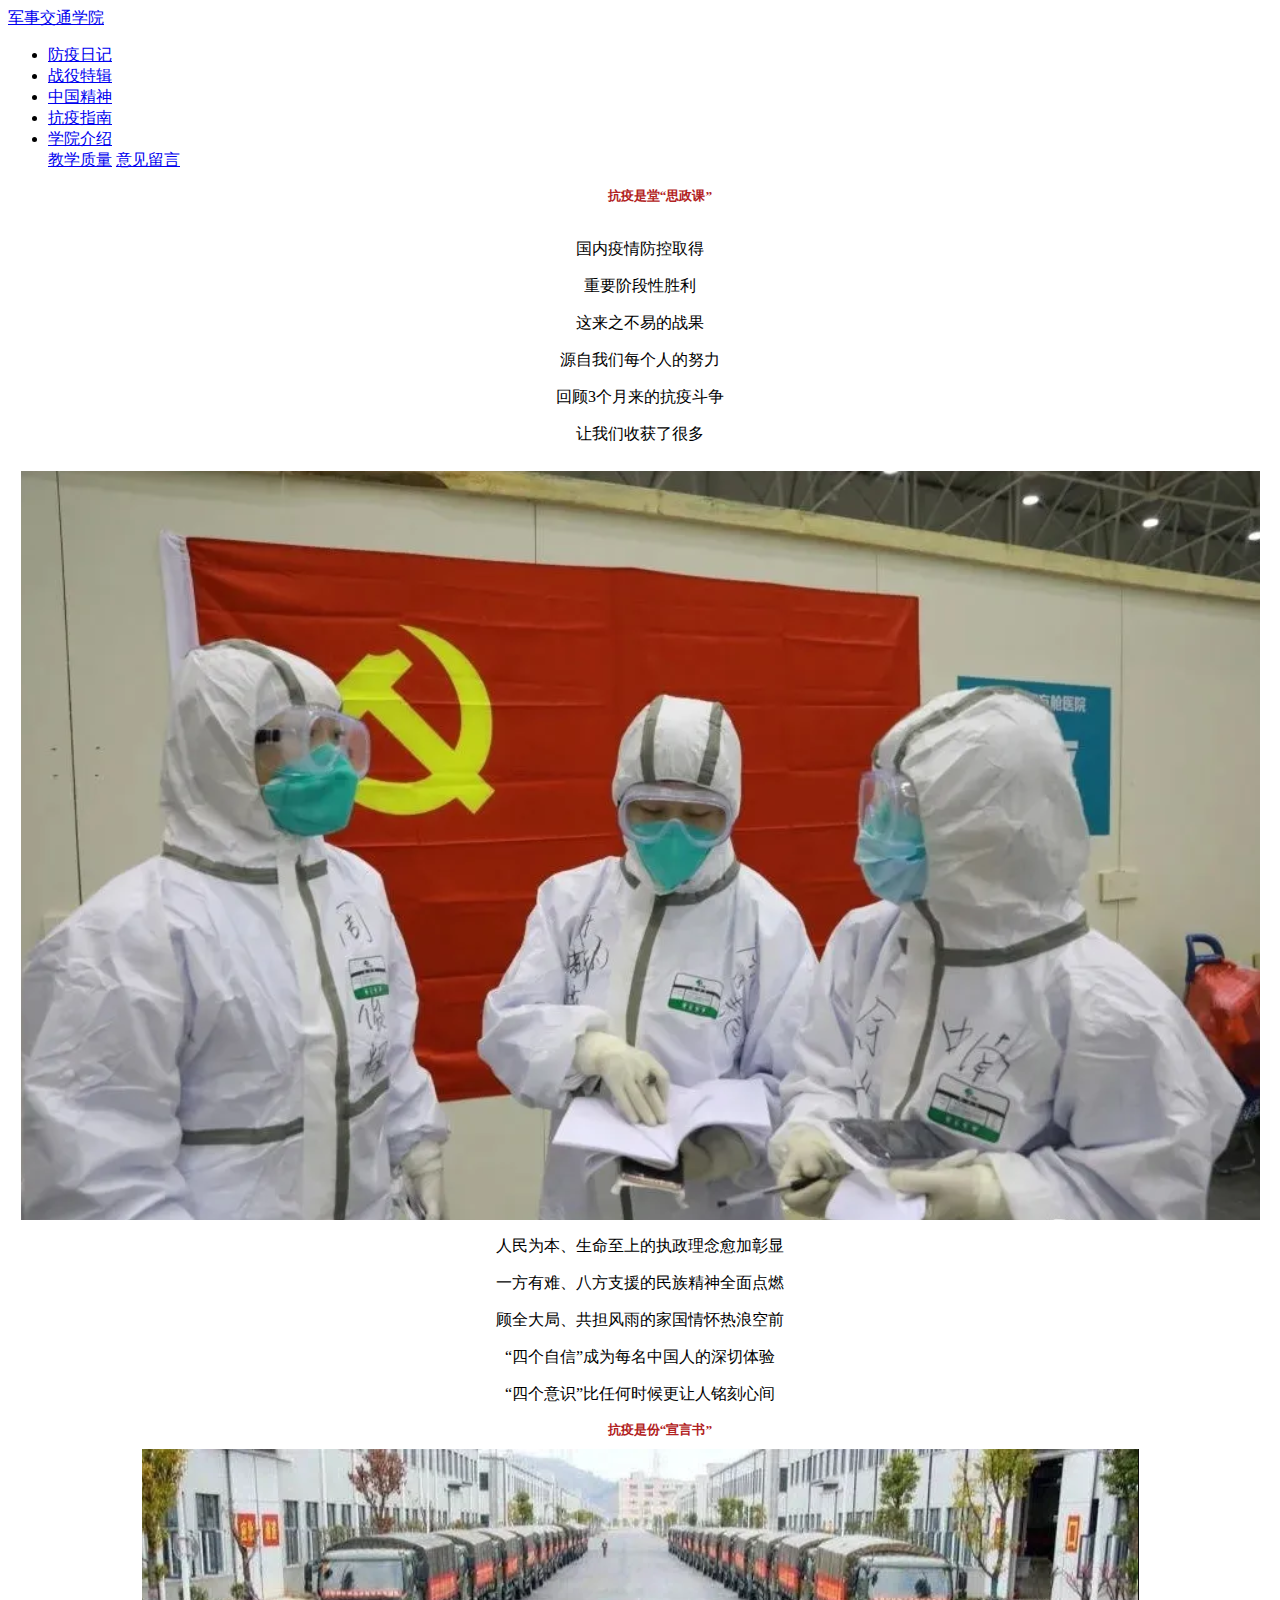
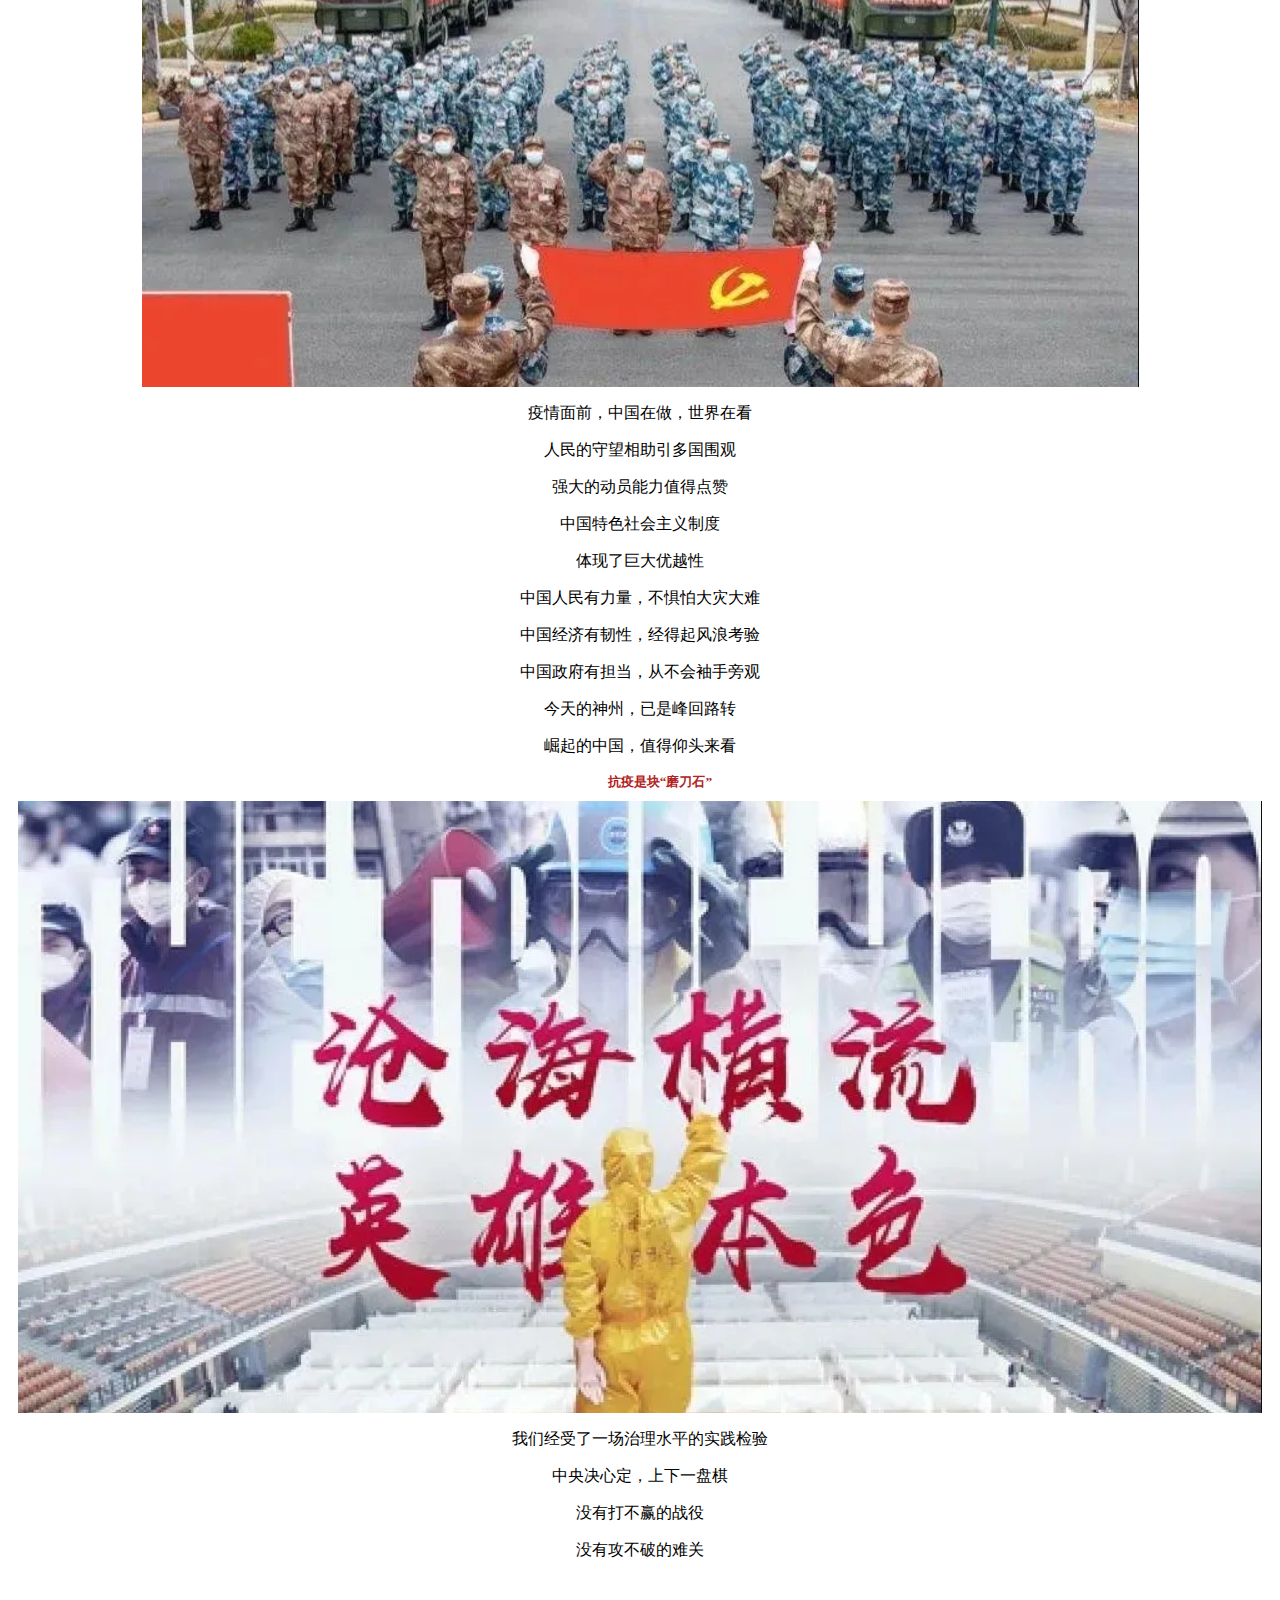
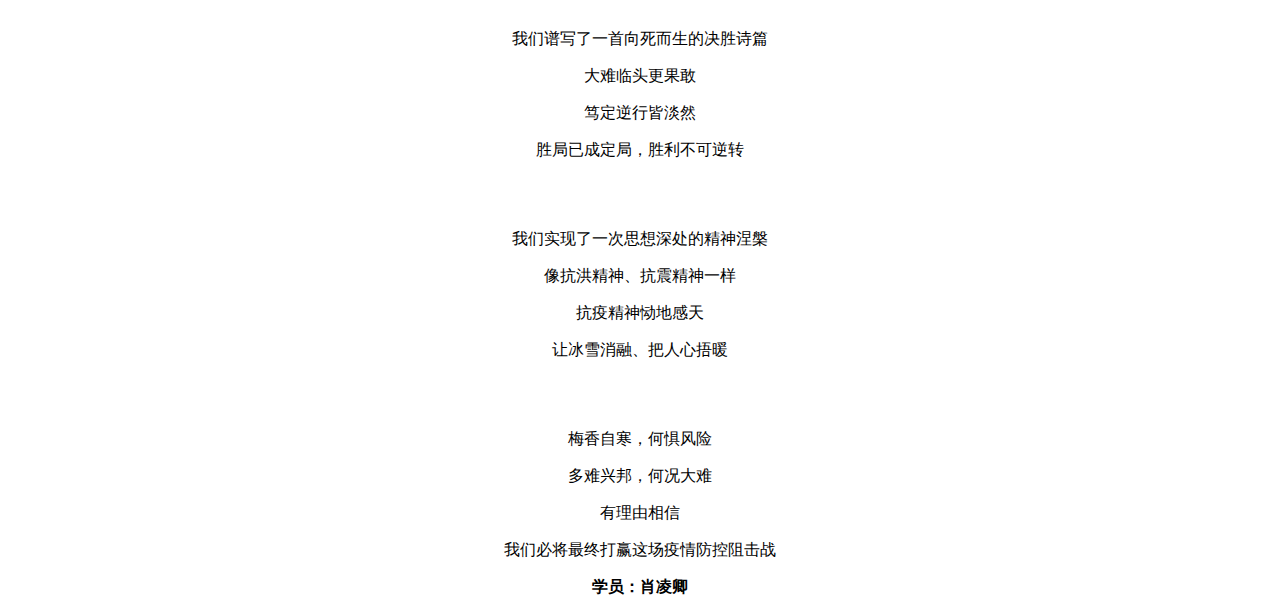
<file: html/diary.html>
<html lang="zh">
	<head>
		<meta charset="UTF-8">
		<meta name="viewport" content="width=device-width, initial-scale=1.0">
		<meta http-equiv="X-UA-Compatible" content="ie=edge">
		<link rel="stylesheet" href="https://cdn.staticfile.org/twitter-bootstrap/4.3.1/css/bootstrap.min.css">
		<script src="https://cdn.staticfile.org/jquery/3.2.1/jquery.min.js"></script>
		<script src="https://cdn.staticfile.org/popper.js/1.15.0/umd/popper.min.js"></script>
		<script src="https://cdn.staticfile.org/twitter-bootstrap/4.3.1/js/bootstrap.min.js"></script>
		<!--[if lt IE 9]>
	  <script src="https://cdn.jsdelivr.net/npm/html5shiv@3.7.3/dist/html5shiv.min.js"></script>
	  <script src="https://cdn.jsdelivr.net/npm/respond.js@1.4.2/dest/respond.min.js"></script>
	<![endif]-->
		<!-- 引入相关样式文件 -->
		<link rel="stylesheet" type="text/css" href="../css/index.css" />
		<title>军事交通学院</title>
	</head>
	<body>
		<!-- 导航栏部分 -->
		<nav class="navbar navbar-expand-sm bg-dark navbar-dark">
			<div class="container">
				<!-- Brand -->
				<a class="navbar-brand col-lg-4" href="../index.html">军事交通学院</a>

				<!-- Links -->
				<ul class="navbar-nav col-lg-8">
					<li class="nav-item">
						<a class="nav-link" href="#">防疫日记</a>
					</li>
					<li class="nav-item">
						<a class="nav-link" href="action.html">战役特辑</a>
					</li>
					<li class="nav-item">
						<a class="nav-link" href="china.html">中国精神</a>
					</li>
					<li class="nav-item">
						<a class="nav-link" href="guide.html">抗疫指南</a>
					</li>
					<!-- Dropdown -->
					<li class="nav-item dropdown">
						<a class="nav-link dropdown-toggle" href="#" id="navbardrop" data-toggle="dropdown">
							学院介绍
						</a>
						<div class="dropdown-menu">
							<a class="dropdown-item" href="mass.html">教学质量</a>
							<a class="dropdown-item" href="note.html">意见留言</a>
						</div>
					</li>
				</ul>
			</div>
		</nav>
		<section class="container context" style="text-align: center;">
			<h5>抗疫是堂“思政课”</h5>
			<br>
			<p>国内疫情防控取得</p>
			<p>重要阶段性胜利</p>
			<p>这来之不易的战果</p>
			<p>源自我们每个人的努力</p>
			<p>回顾3个月来的抗疫斗争</p>
			<p>让我们收获了很多</p>
			<img src="../images/1.png" class="col-sm-1 col-lg-12 col-md-10" style="margin-top: 10px;">
			<p>人民为本、生命至上的执政理念愈加彰显</p>
			<p>一方有难、八方支援的民族精神全面点燃</p>
			<p>顾全大局、共担风雨的家国情怀热浪空前</p>
			<p>“四个自信”成为每名中国人的深切体验</p>
			<p>“四个意识”比任何时候更让人铭刻心间</p>
			<h5>抗疫是份“宣言书”</h5>
			<img src="../images/5.png" class="col-sm-1 col-lg-12 col-md-10" style="margin-top: 10px;">
		<p>疫情面前，中国在做，世界在看</p>
		<p>人民的守望相助引多国围观</p>
		<p>强大的动员能力值得点赞</p>
		<p>中国特色社会主义制度</p>
		<p>体现了巨大优越性</p>
		<p>中国人民有力量，不惧怕大灾大难</p>
		<p>中国经济有韧性，经得起风浪考验</p>
		<p>中国政府有担当，从不会袖手旁观</p>
		<p>今天的神州，已是峰回路转</p>
		<p>崛起的中国，值得仰头来看</p>
		<h5>抗疫是块“磨刀石”</h5>
		<img src="../images/6.png" class="col-sm-1 col-lg-12 col-md-10" style="margin-top: 10px;">
		<p>我们经受了一场治理水平的实践检验</p>
		<p>中央决心定，上下一盘棋</p>
		<p>没有打不赢的战役</p>
		<p>没有攻不破的难关</p>
		<br>
		<br>
		<p>我们谱写了一首向死而生的决胜诗篇</p>
		<p>大难临头更果敢</p>
		<p>笃定逆行皆淡然</p>
		<p>胜局已成定局，胜利不可逆转</p>
		<br>
		<br>
		<p>我们实现了一次思想深处的精神涅槃</p>
		<p>像抗洪精神、抗震精神一样</p>
		<p>抗疫精神恸地感天</p>
		<p>让冰雪消融、把人心捂暖</p>
		<br>
		<br>
		<p>梅香自寒，何惧风险</p>
		<p>多难兴邦，何况大难</p>
		<p>有理由相信</p>
		<p>我们必将最终打赢这场疫情防控阻击战</p>
		</section>
		
		<footer class="container" style="text-align: center;margin-bottom: 10px; font-weight: bolder;">
			学员：肖凌卿
		</footer>
			</body>
		</html>
</file>
<file: css/index.css>
body{
	  position: relative;
  }
 @media (min-width: 1200px) {
      .inn{
          max-width: 800px;
      }
  }
  .carousel-inner img {
      width: 100%;
      height: 100%;
  }
  .container h5{
	  margin: 10px 0 0 40px;
	  color:firebrick;
  }
.context p{
	text-align: center;
}
 #contact-area {
        padding: 110px 0 120px;
    }
 
    .contact-box {
        -webkit-box-shadow: 0 0 10px rgba(0, 0, 0, 0.1);
        box-shadow: 0 0 10px rgba(0, 0, 0, 0.1);
        padding: 50px 50px 35px;
        background-color: #fff;
        border-radius: 6px;
    }
 
    .contact-box input {
        height: 50px;
        border: 1px solid #f7f6f5;
        font-size: 15px;
        background-color: #f7f6f5;
        font-weight: 500
    }
 
    .contact-box textarea {
        border: 1px solid #f7f6f5;
        padding-top: 10px;
        background-color: #f7f6f5;
        font-size: 15px;
        font-weight: 500
    }
 
    .contact-box button {
        background-color: #325eff;
        border: 0;
        color: #fff;
        padding: 10px 30px;
        border-radius: 4px;
        cursor: pointer;
        outline: 0;
        font-weight: 500;
        font-size: 15px
    }
 
    .contact-box button:hover {
        background-color: #0f39cf;
    }
.icon{
	color: #B22222;
	font-weight: bolder;
}
</file>
